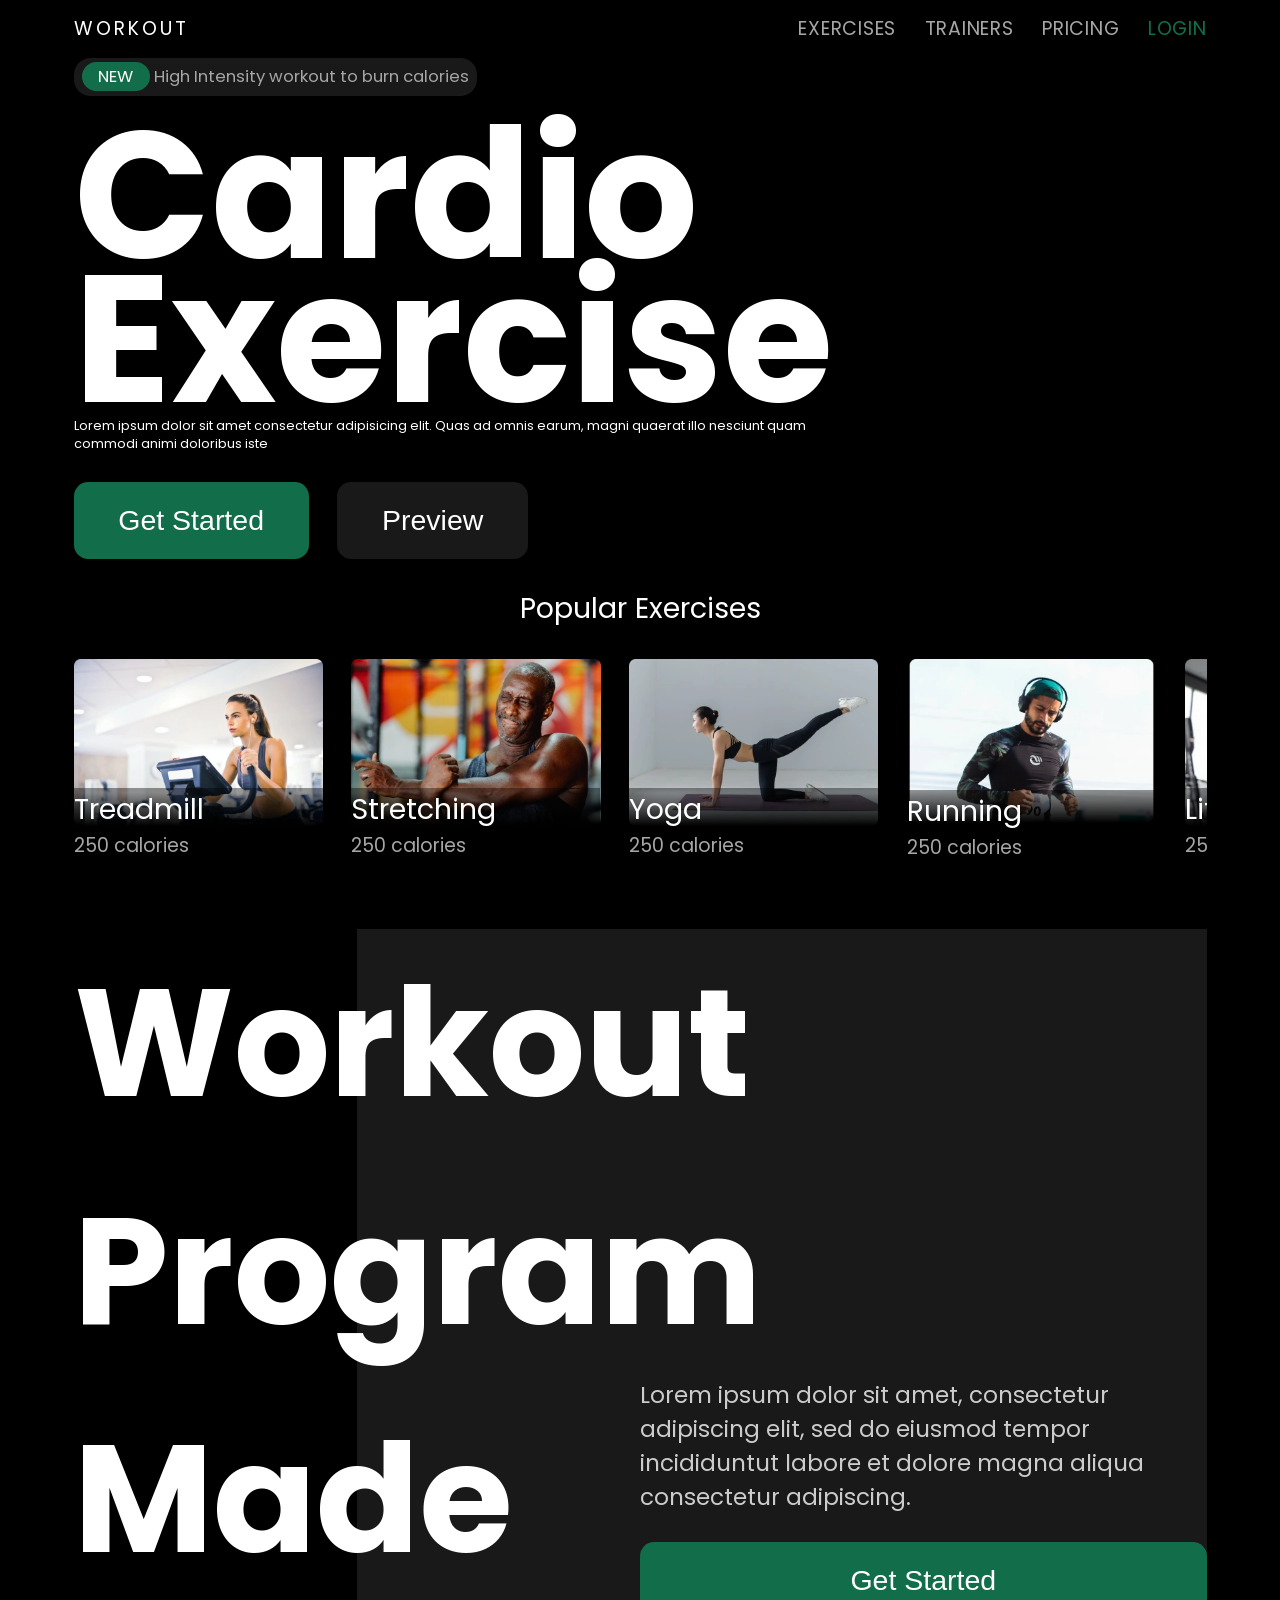
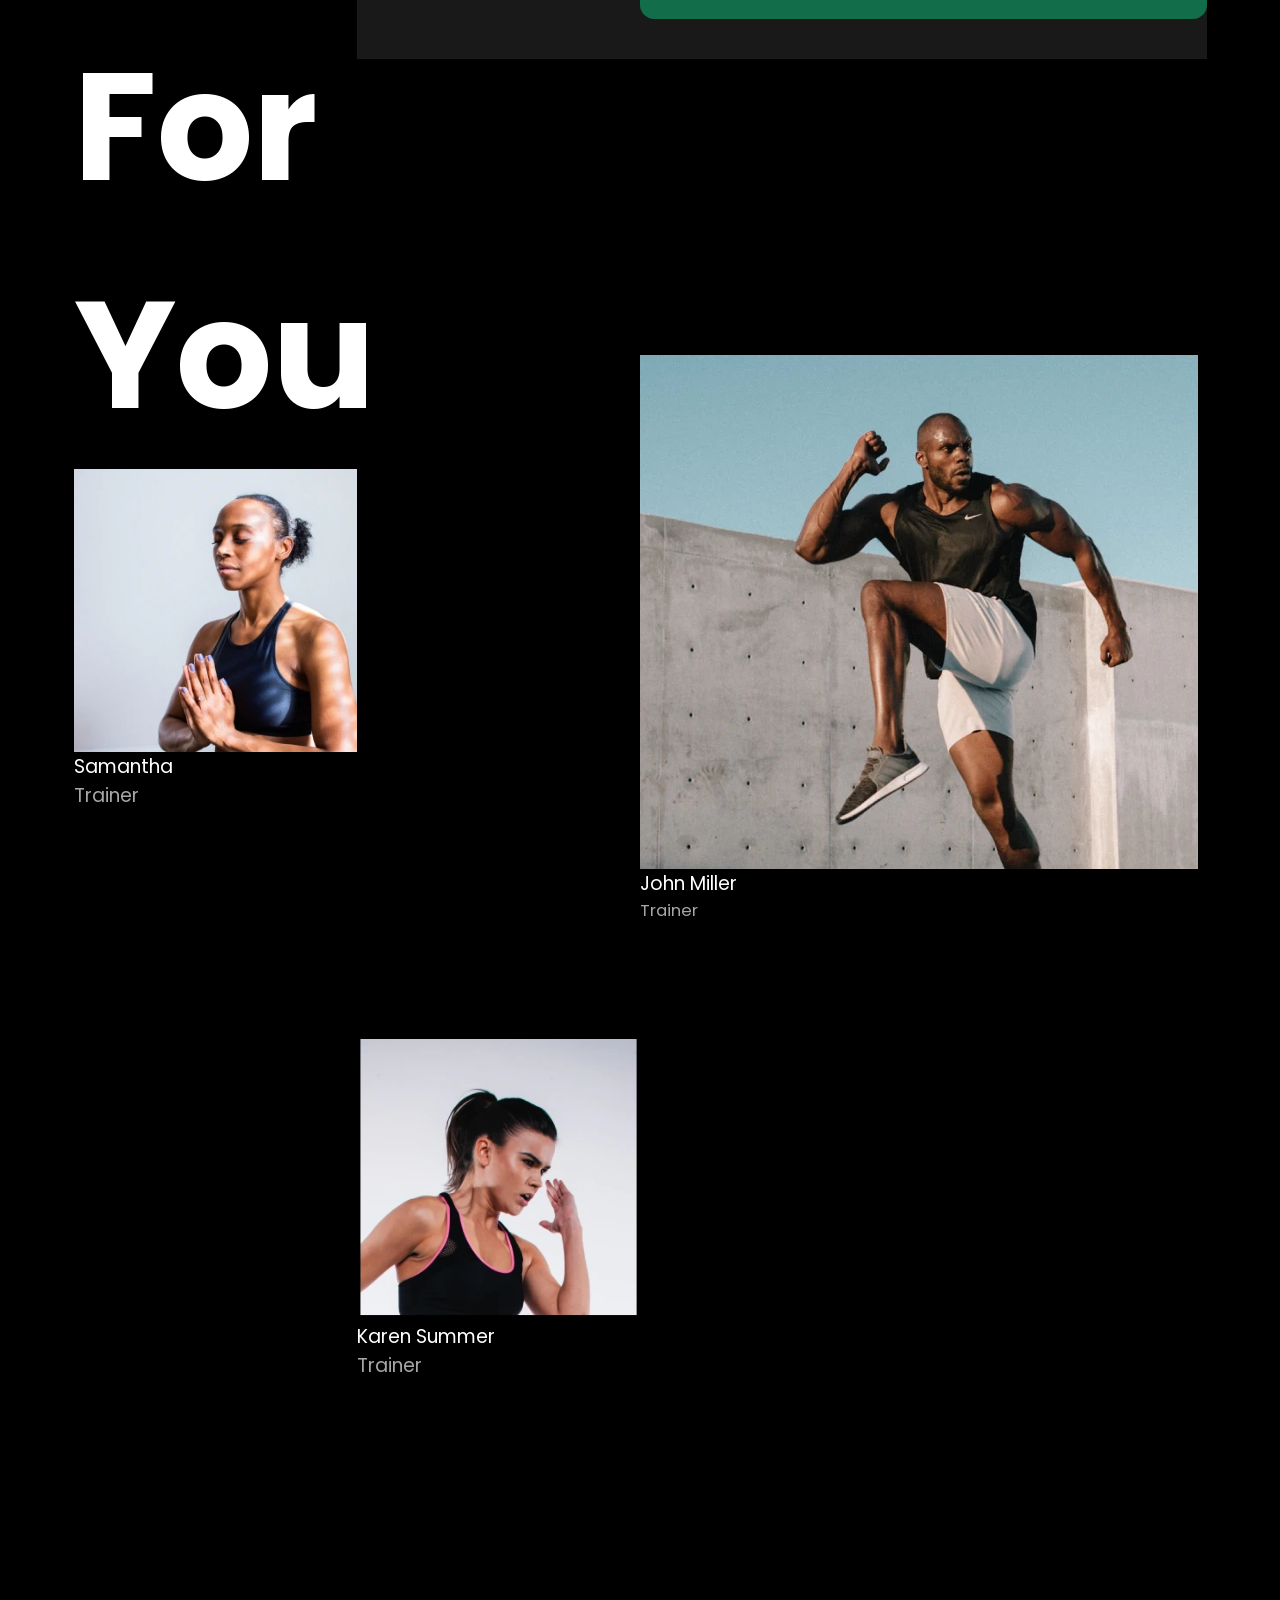
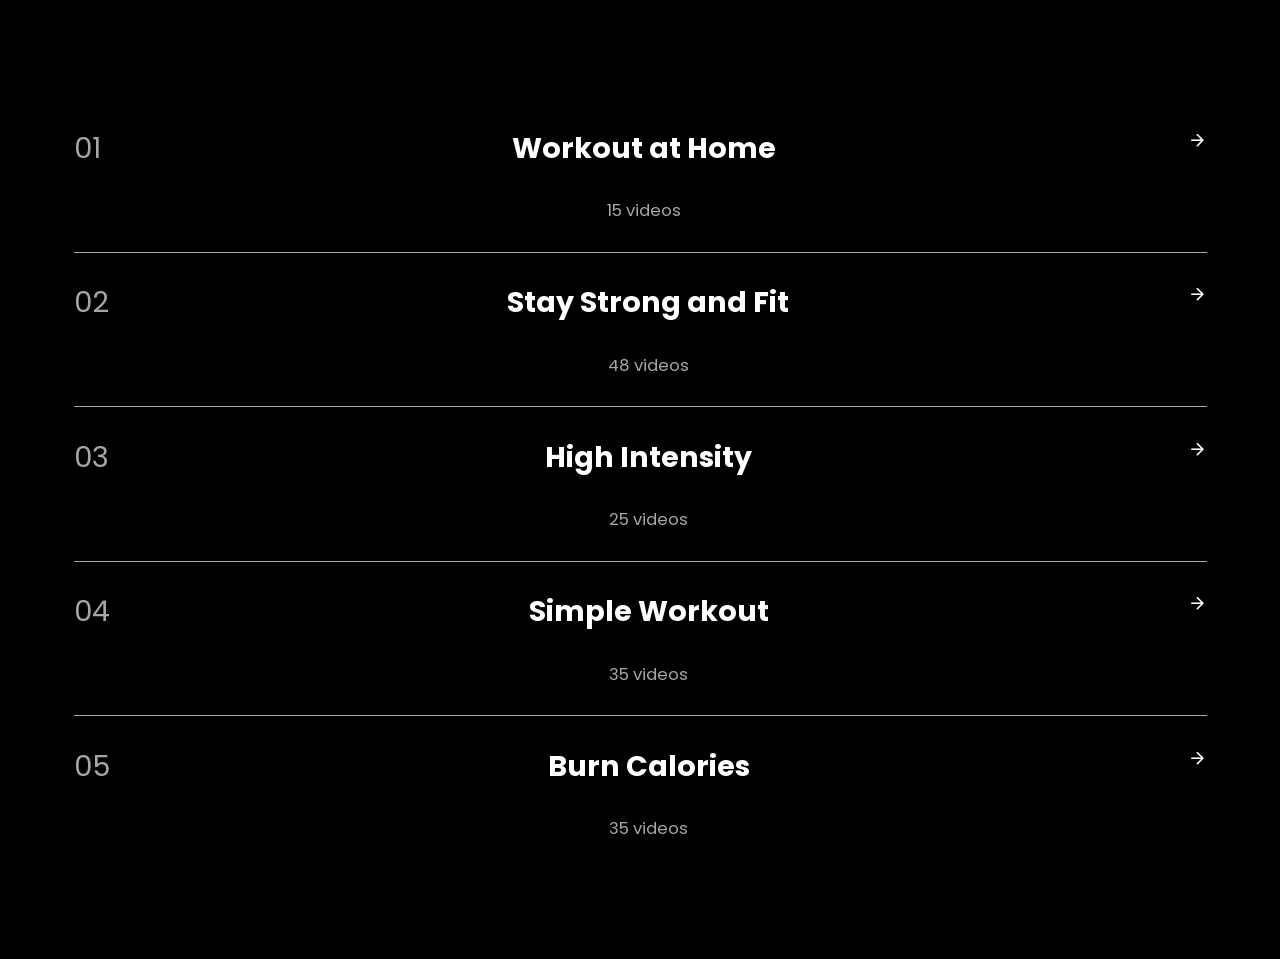
<file: index.html>
<!DOCTYPE html>
<html lang="en">

<head>
	<meta charset="UTF-8" />
	<meta http-equiv="X-UA-Compatible" content="IE=edge" />
	<meta name="viewport" content="width=device-width, initial-scale=1.0" />
	<meta name="description" content="Workout Excerice Training">
	<title>Workout</title>
	<link rel="stylesheet" href="css\style.css" />
</head>

<body>
	<header class="page-container">
		<div class="logo">
			<span class="logo-item"><a href="#">WORKOUT</a></span>
		</div>
		<nav>
			<ul class="nav-list">
				<li class="nav-item"><a href="#">EXERCISES</a></li>
				<li class="nav-item"><a href="#">TRAINERS</a></li>
				<li class="nav-item"><a href="#">PRICING</a></li>
				<li class="nav-item"><a href="#" class="header-login">LOGIN</a></li>
			</ul>
		</nav>
		<div class="menu"><span></span></div>
	</header>
	<main class="page-container">
		<section class="hero container">
			<div class="hero-image">
				<picture>
					<source srcset="css/pics/image1.webp" type="image/webp">
					<img src="css/pics/image1.png" alt="Hero-Image" />
				</picture>
			</div>
			<div class="hero_message">
				<p>High Intensity workout to burn calories</p>
			</div>
			<div class="hero_text_block">
				<h1 class="headline">Cardio<br> Exercise</h1>
				<p class="hero_text">
					Lorem ipsum dolor sit amet consectetur adipisicing elit. Quas ad
					omnis earum, magni quaerat illo nesciunt quam commodi animi
					doloribus iste
				</p>
			</div>
			<div class="container-buttons">
				<button class="btn-green btn">Get Started</button>
				<button class="btn-dark btn">Preview</button>
			</div>
			<div class="hero-stats">
				<div class="item-stats">
					<span style="color: yellow; font-size: 3em">38:14</span><br />
					TIME
				</div>
				<div class="item-stats">
					<span style="color: red; font-size: 3em">165</span><br />CALORIES
				</div>
			</div>
		</section>
		<section class="proms">
			<span class="h">Popular Exercises </span>
			<div class="slider">
				<div class="slider-item">
					<div class="container-img">
						<picture>
							<source srcset="css/pics/slider-image01.webp" type="image/webp">
							<img src="css/pics/slider-image01.png" alt="image1" />
						</picture>
					</div>
					<div class="some-image-description">
						<span class="h">Treadmill</span><br />
						250 calories
					</div>
				</div>
				<div class="slider-item">
					<div class="container-img">
						<picture>
							<source srcset="css/pics/slider-image02.webp" type="image/webp">
							<img src="css/pics/slider-image02.png" alt="image1" />
						</picture>
					</div>
					<div class="some-image-description">
						<span class="h">Stretching</span> <br />
						250 calories
					</div>
				</div>
				<div class="slider-item">
					<div class="container-img">
						<picture>
							<source srcset="css/pics/slider-image03.webp" type="image/webp">
							<img src="css/pics/slider-image03.png" alt="image1" />
						</picture>
					</div>
					<div class="some-image-description">
						<span class="h">Yoga</span><br />
						250 calories
					</div>
				</div>
				<div class="slider-item">
					<div class="container-img">
						<picture>
							<source srcset="css/pics/slider-image04.webp" type="image/webp">
							<img src="css/pics/slider-image04.png" alt="image1" />
						</picture>
					</div>
					<div class="some-image-description">
						<span class="h">Running</span><br />
						250 calories
					</div>
				</div>
				<div class="slider-item">
					<div class="container-img">
						<picture>
							<source srcset="css/pics/slider-image05.webp" type="image/webp">
							<img src="css/pics/slider-image05.png" alt="image1" />
						</picture>
					</div>
					<div class="some-image-description">
						<span class="h">Lifting</span><br />
						250 calories
					</div>
				</div>
				<div class="slider-item">
					<div class="container-img">
						<picture>
							<source srcset="css/pics/slider-image06.webp" type="image/webp">
							<img src="css/pics/slider-image06.png" alt="image1" />
						</picture>
					</div>
					<div class="some-image-description">
						<span class="h">PushUp</span><br />
						250 calories
					</div>
				</div>
			</div>
		</section>
		<section class="commercial">
			<div class="container-grid">
				<div class="column1 column">
					<h1 class="commercial-text-h">Workout Program Made For You</h1>
				</div>
				<div class="rectangle"></div>
				<div class="column2 column">
					<p class="text commercial-text">
						Lorem ipsum dolor sit amet, consectetur adipiscing elit, sed do
						eiusmod tempor incididuntut labore et dolore magna aliqua
						consectetur adipiscing.
					</p>
					<button class="commercial-btn btn btn-green">Get Started</button>
				</div>
				<div class="column3 column">
					<div class="container-column">
						<picture>
							<source srcset="css/pics/grid-image1.webp" type="image/webp">
							<img src="css/pics/grid-image1.png" alt="image1" />
						</picture>
						<div class="info">
							<span class="info-name">Samantha</span>
							<span class="info-activity">Trainer</span>
						</div>
					</div>
				</div>
				<div class="column4 column">
					<div class="container-column">
						<picture>
							<source srcset="css/pics/grid-image2.webp" type="image/webp">
							<img src="css/pics/grid-image2.png" alt="image1" />
						</picture>
						<div class="info">
							<span class="info-name">Karen Summer</span>
							<span class="info-activity">Trainer</span>
						</div>
					</div>
				</div>
				<div class="column5 column">
					<div class="container-column">
						<picture>
							<source srcset="css/pics/grid-image3.webp" type="image/webp">
							<img src="css/pics/grid-image3.png" alt="image1" />
						</picture>
						<div class="info">
							<span class="info-name">John Miller</span>
							<span class="info-activity weird-text">Trainer</span>
						</div>
					</div>
				</div>
			</div>
		</section>
	</main>
	<footer class="page-container">
		<div class="container-some-tabs">
			<a href="inProgress.html" class="tab-container">
				<div class="tab">
					<span class="tab-number">01</span>
					<div class="tab-name">
						<h1 class="h">Workout at Home</h1>
						<span class="tab-name-text weird-text">15 videos</span>
					</div>
					<span class="arrow"><i class="icon-arrow-right icon-arrow"></i></span>
				</div>
			</a>
			<a href="inProgress.html" class="tab-container">
				<div class="tab">
					<span class="tab-number">02</span>
					<div class="tab-name">
						<h1 class="h">Stay Strong and Fit</h1>
						<span class="tab-name-text weird-text">48 videos</span>
					</div>
					<span class="arrow"><i class="icon-arrow-right icon-arrow"></i></span>
				</div>
			</a>
			<a href="inProgress.html" class="tab-container">
				<div class="tab">
					<span class="tab-number">03</span>
					<div class="tab-name">
						<h1 class="h">High Intensity</h1>
						<span class="tab-name-text weird-text">25 videos</span>
					</div>
					<span class="arrow"><i class="icon-arrow-right icon-arrow"></i></span>
				</div>
			</a>
			<div class="tab-container">
				<div class="tab">
					<span class="tab-number">04</span>
					<div class="tab-name">
						<h1 class="h">Simple Workout</h1>
						<span class="tab-name-text weird-text">35 videos</span>
					</div>
					<span class="arrow"><i class="icon-arrow-right icon-arrow"></i></span>
				</div>
			</div>
			<a href="inProgress.html" class="tab-container">
				<div class="tab">
					<span class="tab-number">05</span>
					<div class="tab-name">
						<h1 class="h">Burn Calories</h1>
						<span class="tab-name-text weird-text">35 videos</span>
					</div>
					<span class="container-icon-arrow"><i class="icon-arrow-right icon-arrow"></i></span>
				</div>
			</a>
		</div>
	</footer>
	<script src="script.js" defer></script>
</body>

</html>
</file>
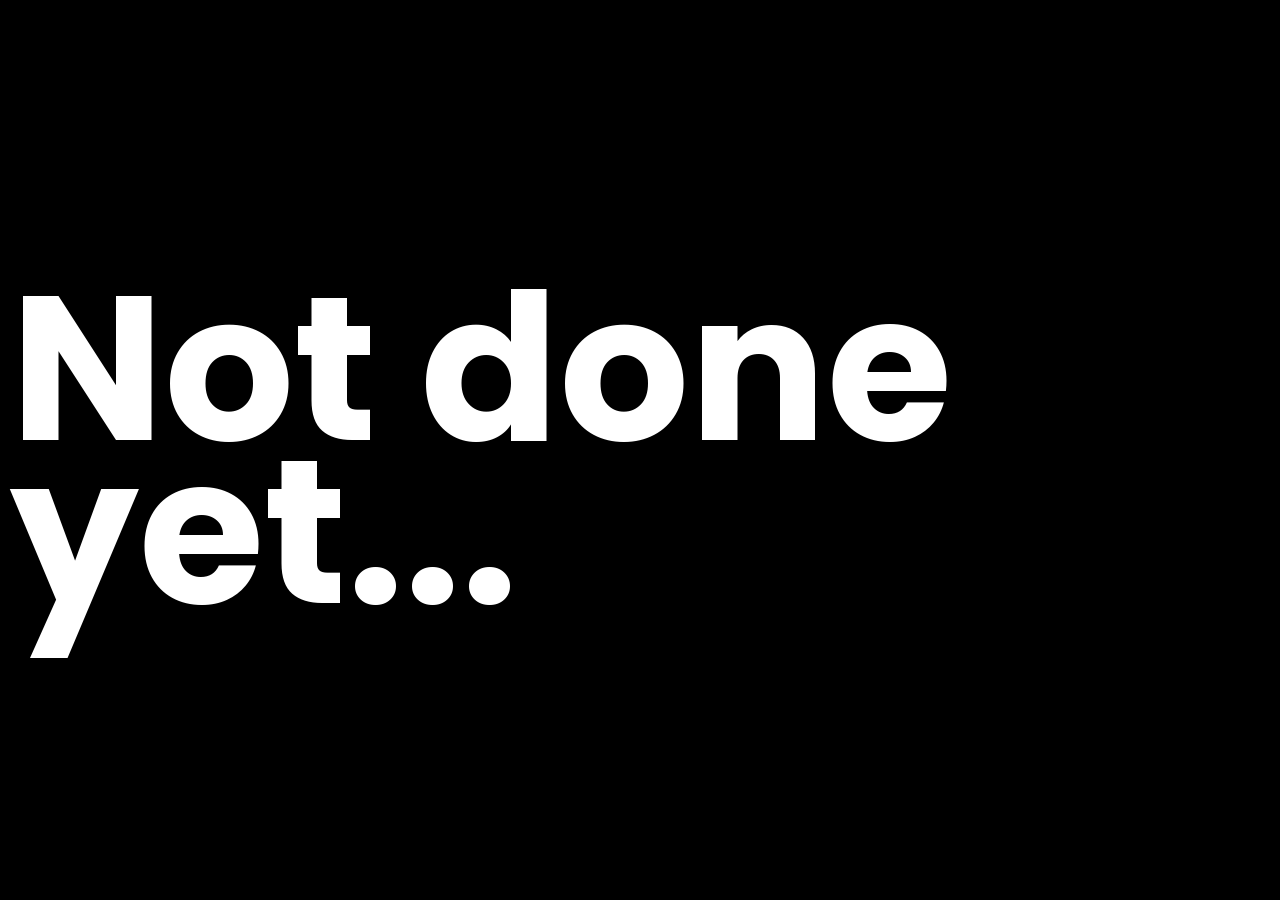
<file: inProgress.html>
<!DOCTYPE html>
<html lang="en">

<head>
    <meta charset="UTF-8">
    <meta http-equiv="X-UA-Compatible" content="IE=edge">
    <meta name="viewport" content="width=device-width, initial-scale=1.0">
    <title>Will be soon (maybe)</title>
    <link rel="stylesheet" href="css/style.css">
</head>

<body
    style="display: grid;min-height: 100vh; place-items:center;color: var(--clr-secondary);word-wrap: break-word;padding: 0.5em;">

    <h1 class="headline">Not done yet...</h1>
</body>

</html>
</file>
<file: css/style.css>
@import url("https://fonts.googleapis.com/css2?family=Open+Sans&family=Poppins:wght@400;600&display=swap");

/* ICONS */
@font-face {
	font-family: 'icomoon';
	src:  url('icons/icomoon.eot?yhteki');
	src:  url('icons/icomoon.eot?yhteki#iefix') format('embedded-opentype'),
	  url('icons/icomoon.ttf?yhteki') format('truetype'),
	  url('icons/icomoon.woff?yhteki') format('woff'),
	  url('icons/icomoon.svg?yhteki#icomoon') format('svg');
	font-weight: normal;
	font-style: normal;
	font-display: block;
  }
  
  [class^="icon-"], [class*=" icon-"] {
	font-family: 'icomoon' !important;
	font-style: normal;
	font-weight: normal;
	font-variant: normal;
	text-transform: none;
	line-height: 1;
  
	/* Better Font Rendering =========== */
	-webkit-font-smoothing: antialiased;
	-moz-osx-font-smoothing: grayscale;
  }
  
  .icon-arrow-right:before {
	content: "\e900";
  }


/*  RESET  */


*,
*::after,
*::before {
	margin: 0;
	padding: 0;
	box-sizing: border-box;
}

span,
p {
	display: inline-block;
}

a {
	color: inherit;
	text-decoration: none;
	cursor: pointer;
	transition: all 0.3s ease;
}



button {
	color: inherit;
	outline: none;
	border: none;
	cursor: pointer;
}


ul li {
	list-style: none;
	display: inline-block;
}

picture img, picture source {
	display: block;
	width: 100%;
} 

/*  ---------------------------------  */


:root {
	--fs-med: 1.5em;
	--fs-small: 0.875em;
	--clr-secondary: hsl(0, 0%, 100%);
	--clr-primary: hsl(0, 1%, 65%);
	--clr-weird: hsl(0, 0%, 80%);
	--clr-grey: #191919;
	--clr-green: hsl(157, 72%, 25%);
	--margin: max(4em, 7vw);
	--padding: 1.5em;
	scroll-behavior: smooth;
}


body {
	display: flex;
	flex-direction: column;
	font-family: Poppins;
	font-weight: 400;
	font-size: max(12px, 1.25vw, 19px);
	color: var(--clr-primary);
	background-color: #000;
	min-height: 100vh;
}


body::-webkit-scrollbar {
	width: 1em;
}

body::-webkit-scrollbar-track {
	background-color: var(--clr-grey);
}

body::-webkit-scrollbar-thumb {
	width: 5px;
	background-color: hsl(0, 0%, 10%);
}

body::-webkit-scrollbar-thumb:is(:hover, :focus) {
	background-color: hsl(0, 0%, 0%);
}


.page-container {
	padding-inline: min(.5em, 1.5em);
	width: clamp(300px, 90%, 1800px);
	margin: 0 auto;
}


/*  HEADER  */

header {
	position: sticky;
	top: 0;
	backdrop-filter: blur(5px);
	width: 100%;
	display: flex;
	justify-content: space-between;
	align-items: center;
	padding-block: calc(var(--padding) / 2);
	padding-inline: clamp(0.7em, calc(1em + 0.01vw), 1.5em);
	background-color: hsla(0, 0%, 0%, 0.95);
	z-index: 20;
}

.logo-item {
	letter-spacing: 3px;
	font-size: var(--fs-big);
	color: var(--clr-secondary);
}

nav {
	display: flex;
}

.nav-list {
	display: flex;
	gap: var(--padding);
	color: var(--clr-primary);
	letter-spacing: 0.75px;
}

.header-login {
	color: var(--clr-green);
}

.nav-item a:is(:hover, :focus) {
	color: var(--clr-secondary);
	text-shadow: 2px 2px 20px #fff;
}

.menu {
	display: none;
}

.menu-opened .menu span {
	width: 0;
}

.menu-opened .menu::before {
	top: calc(50% - 1px);
	rotate: 45deg;
}

.menu-opened .menu::after {
	position: absolute;
	bottom: calc(50% - 1px);
	rotate: -45deg;
}

.nav-item .header-login:is(:hover, :focus) {
	color: var(--clr-green);
	text-shadow: 2px 2px 20px var(--clr-green);
}

main {
	flex: 1 0 auto;
	display: flex;
	flex-direction: column;
	gap: var(--padding);
}

.hero {
	display: flex;
	flex-direction: column;
	position: relative;
	color: var(--clr-secondary);
	gap: var(--padding);
}

.hero-image {
	overflow: hidden;
	position: absolute;
	top: -25%;
	right: 0;
	z-index: -10;
}

.hero-image img {
	position: relative;
	width: 100%;
	height: 100%;
}


.hero-stats {
	position: absolute;
	top: 30%;
	right: 0%;
	display: grid;
	gap: 1em;
}

.item-stats {
	box-sizing: content-box;
	padding: .5em 1em;
	border-radius: 1.25em;
	background-color: var(--clr-grey);
}	

.hero_message {
	background-color: var(--clr-grey);
	width: fit-content;
	border-radius: 1em;
	padding: 0.4em .5em;
	font-size: var(--fs-small);
	color: var(--clr-primary);
}

.hero_message::before {
	content: "NEW";
	position: relative;
	background-color: var(--clr-green);
	color: var(--clr-secondary);
	padding: 0.2em 1em;
	border-radius: 1em;
}

.hero_text_block {
	display: grid;
	gap: .5em;
	font-size: max(12px, 1vw);
}


.headline {
	font-size: max(40px, 10vw + 4em);
	line-height: .8;
}


.hero_text {
	font-size: max(12px, 1vw);
	max-width: min(100vh, 70%);
	color: var(--clr-secondary);
}

.container-buttons {
	display: flex;
	gap: var(--padding);
}

.btn {
	font-size: var(--fs-med);
	padding: .7em 1.5em;
	border: 2px solid transparent;
	border-radius: .5em;
	transition: .3s ease background-color;
}

.btn:hover {
	background-color: transparent;
	border: 2px solid var(--clr-weird);
	color: var(--clr-button-hover);
}

.btn-green {
	--clr-button-hover: var(--clr-green);
	background-color: var(--clr-green);
	color: var(--clr-secondary);
}

.btn-dark {
	background-color: var(--clr-grey);
}

.proms {
	display: flex;
	flex-direction: column;
	align-items: center;
	gap: var(--padding);
}

.h {
	text-align: center;
	font-size: var(--fs-med);
	color: var(--clr-secondary);
}

.slider {
	display: grid;
	grid-auto-flow: column;
	grid-auto-columns: max(200px, 22%);
	width: 100%;
	margin-bottom: clamp(2em, 2vw, 5em);
	background-color: #000;
	overflow: hidden;
	overflow-x: auto;
	gap: var(--padding);
	scroll-behavior: smooth;
}

.slider::-webkit-scrollbar {
	height: 1em;
}

.slider::-webkit-scrollbar-track {
	background-color: hsl(0, 0%, 0%);
}

.slider::-webkit-scrollbar-thumb {
	width: 5px;
	background-color: hsl(0, 0%, 10%);
}

.slider::-webkit-scrollbar-thumb:is(:hover, :focus) {
	background-color: hsla(0, 0%, 80%);
}

.slider-item {
	flex: 1 0 max(200px, 30%);
	user-select: none;
	cursor: pointer;
}

.slider-item img, .slider-item source {
	width: 100%;
	height: 100%;
	object-fit: contain;
	transition: .3s scale;
}

.slider-item img:hover, .slider-item source:hover {
	scale: 1.1	;
}


.container-img {
	position: relative;
	overflow: hidden;
}

.some-image-description {
	margin-top: -15%;
	backdrop-filter: brightness(60%);
}

.container-grid {
	display: grid;
	width: 100%;
	grid-template-columns: 1fr 1fr 2fr;
	grid-template-rows: 2fr 1fr 1fr;
	position: relative;
}

.container-grid .rectangle {
	position: absolute;
	z-index: 11;
	grid-column: 2/5;
	z-index: -1;
	width: 100%;
	height: 45.625rem;
	background-color: var(--clr-grey);
}

.container-grid .column1 {
	grid-column: 1/3;
}

.commercial-text-h {
	color: var(--clr-secondary);
	font-size: 8em;
}

.column2 {
	display: flex;
	flex-direction: column;
	justify-content: center;
	gap: var(--padding);
	grid-row-end: 2/1;
	grid-column: 3/4;
}

.commercial-text {
	color: var(--clr-weird);
	font-size: calc(var(--fs-small) + 0.5vw);
	font-weight: 400;
}

.column img, .column source {
	display: block;
	width: 100%;
}

.container-grid .column5 {
	position: relative;
	grid-row: 2/3;
	grid-column: 3/4;
}

.column5 .container-column {
	position: absolute;
	top: -20%;
}

.column4 {
	grid-row: 3/4;
	grid-column: 2/3;
}

.info {
	display: flex;
	flex-direction: column;
}

.info-name {
	color: var(--clr-secondary);
}

.weird-text {
	font-size: var(--fs-small);
}

.container-some-tabs {
	display: flex;
	margin-block: var(--margin);
	flex-direction: column;
}

.tab-container {
	flex-wrap: wrap;
	position: relative;
	border-bottom: 1px solid var(--clr-primary);
}

.tab-container:last-child {
	border-bottom: none;
}

.tab {
	display: flex;
	flex: 1;
	position: relative;
	padding-block: var(--padding);
	justify-content: space-between;
}

.tab::before {
	content: "";
	position: absolute;
	inset: 0;
	width: 100%;
	height: 100%;
	z-index: 1;
	backdrop-filter: invert(0);
	transform: scaleX(0);
	transform-origin: left;
	transition: backdrop-filter 0.3s ease-in, transform 0.5s ease-in;
}

.tab:is(:hover, :focus)::before {
	backdrop-filter: invert(1);
	transform: scaleX(1);
}

.tab-number {
	font-size: var(--fs-med);
}

.tab-name {
	display: flex;
	flex-direction: column;
	align-items: center;
	gap: var(--padding);
}

.icon-arrow {
	font-size: var(--fs-big);
	color: var(--clr-secondary);
}


@media (max-width: 1550px) {
	.item-stats {
		display: none;
	}

	.hero-image {
		display: none;
	}
}
@media (max-width: 70rem) {
	
	.container-grid {
		display: flex;
		flex-direction: column;
		gap: var(--padding);
	}
	.container-grid .commercial-text-h {
		line-height: 1;
		font-size: 4em;
	}
	.container-grid .rectangle {
		display: none;
	}

	.column3,
	.column4,
	.column5 {
		display: inline-flex;
		position: relative;
	}

	.column .container-column {
		flex-basis: 500px;
		position: relative;
	}

	.column {
		align-items: center;
		justify-content: center;
	}

	.commercial-btn {
		width: 60%;
	}
}



@media (max-width: 48rem) {
	.page-container {
		width: 100%;
	}
	
	.hero .headline {
		font-size: max(1.5em, 20vw);
	}

	.hero_text {
		font-size: max(15px, .9em);
		max-width: 100%;
	}

	.hero .btn {
		width: 100%;
		padding: .5em 2em;
	}

	.container-buttons {
		gap: .5em;
		flex-wrap: wrap;
	}

	nav {
		position: absolute;
		left: -200%;
		top: 0;
		width: 100vw;
		height: 100vh;
		background-color: rgb(0, 0, 0);
		z-index: 3;
		align-items: center;
		justify-content: center;
		transition: all 0.3s ease-in;
	}
	.nav-list {
		flex-direction: column;
		align-items: center;
		gap: 2em;
		font-size: var(--fs-med);
		color: var(--clr-secondary);
	}
	.menu {
		display: flex;
		position: relative;
		width: 30px;
		align-items: center;
		height: 18px;
		z-index: 5;
	}	

	.menu span,
	.menu::before,
	.menu::after {
		content: "";
		position: absolute;
		width: 100%;
		height: 2px;
		background-color: #fff;
		transition: all 0.3s ease-in-out;
	}
	.menu::before {
		top: 0;
	}
	.menu::after {
		bottom: 0;
	}

	.menu-opened nav {
		left: 0;
	}
	
	.menu-opened body {
		overflow: hidden;
	}

	h1.commercial-text-h {
		font-size: 3em;
	}

	.h {
		font-size: 2em;
	}

	.message {
		width: 100%;
	}
	.message::before {
		width: 100%;
	}

	.text-but-weird {
		font-size: 1em;
	}

	.hero-image {
		top: -45%;
		left: -10%;
	}

	.commercial-btn {
		width: 100%;
	}
}
</file>
